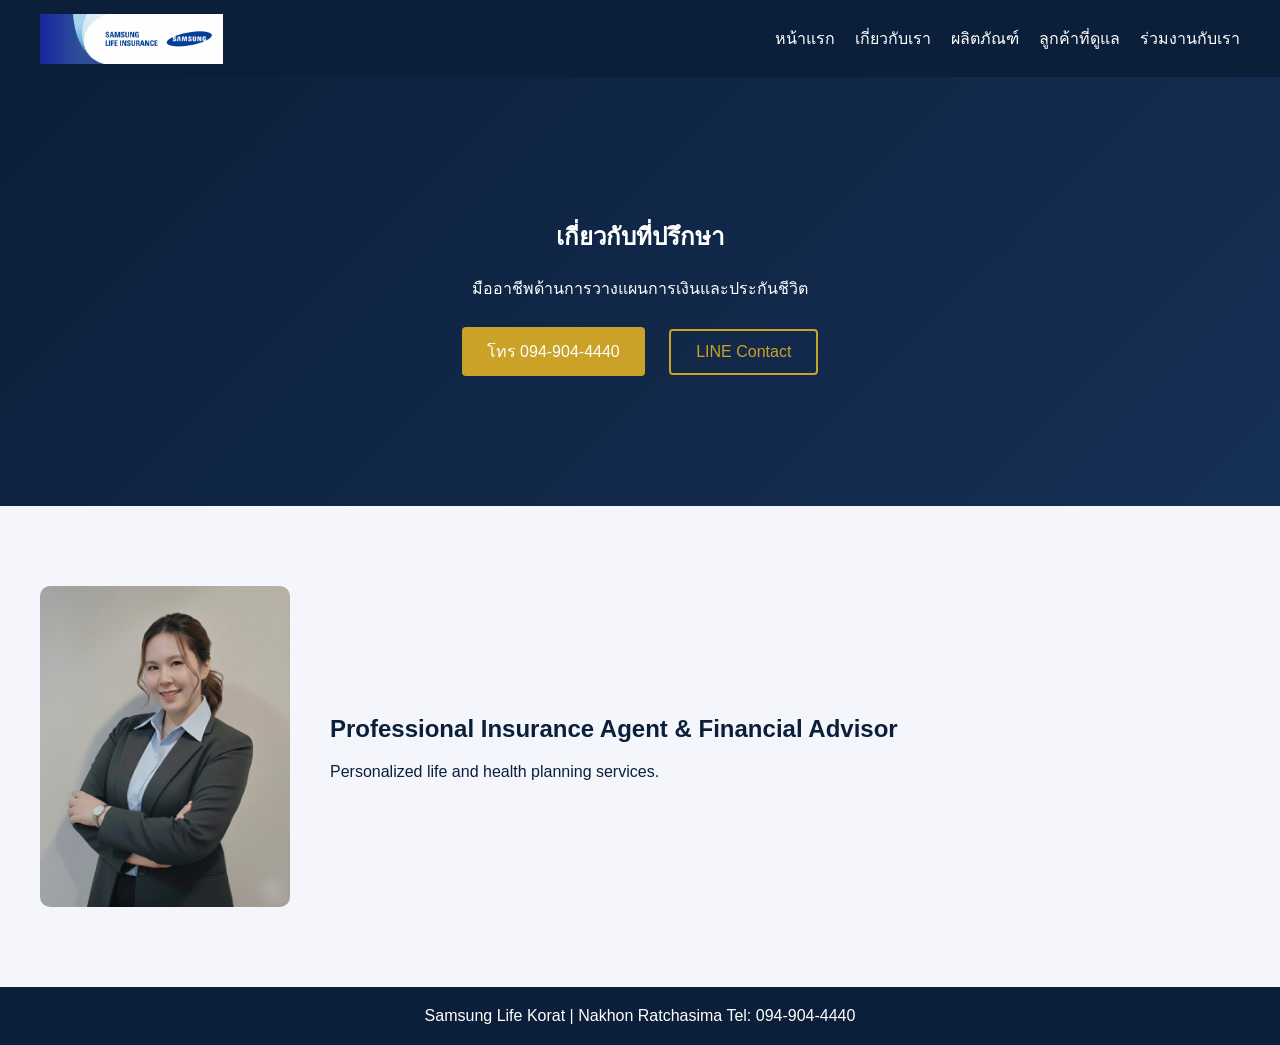
<file: index.html>
<!DOCTYPE html>
<head>
<meta charset="UTF-8">
<meta name="viewport" content="width=device-width, initial-scale=1.0">
<title>About Advisor | Samsung Life Korat</title>
<link rel="stylesheet" href="style.css">
</head>
<body>

<header>
  <div class="container nav">
    <img src="logo.png" class="logo">
    <ul>
      <li><a href="home.html">หน้าแรก</a></li>
      <li><a href="about.html">เกี่ยวกับเรา</a></li>
      <li><a href="product.html">ผลิตภัณฑ์</a></li>
      <li><a href="review.html">ลูกค้าที่ดูแล</a></li>
      <li><a href="join.html">ร่วมงานกับเรา</a></li>
    </ul>
  </div>
</header>

<section class="hero">
  <div class="container">
    <h1 data-th="หน้าแรก" >
	เกี่ยวกับที่ปรึกษา
    </h1>

    <p data-th="มืออาชีพด้านการวางแผนการเงินและประกันชีวิต">
	มืออาชีพด้านการวางแผนการเงินและประกันชีวิต
    </p>

    <div class="cta">
      <a href="tel:0949044440" class="btn gold">โทร 094-904-4440</a>
      <a href="https://lin.ee/qOT70uE" class="btn outline">LINE Contact</a>
    </div>
  </div>
</section>

<section class="advisor">
  <div class="container advisor-box">
    <img src="profile.jpg" class="profile">
    <div>
      <h2>Professional Insurance Agent & Financial Advisor</h2>
      <p>Personalized life and health planning services.</p>
    </div>
  </div>
</section>

<footer>
  Samsung Life Korat | Nakhon Ratchasima  
  Tel: 094-904-4440
</footer>

<script src="script.js"></script>
</body>
</html>
</file>
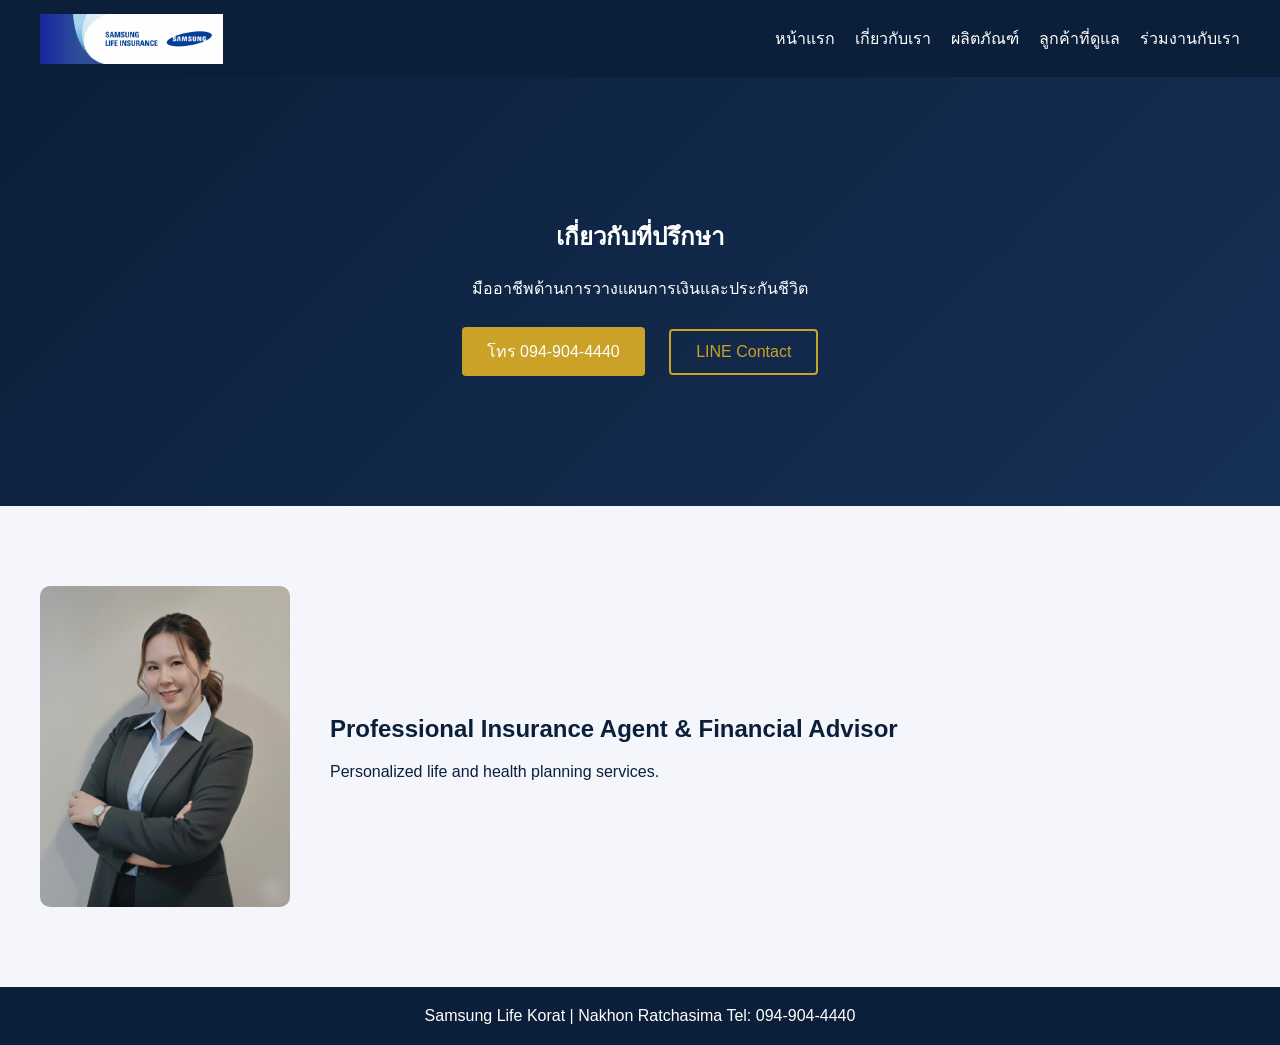
<file: about.html>
<!DOCTYPE html>
<html lang="th">
<head>
<meta charset="UTF-8">
<meta name="viewport" content="width=device-width, initial-scale=1.0">
<title>About Advisor | Samsung Life Korat</title>
<link rel="stylesheet" href="style.css">
</head>
<body>

<header>
  <div class="container nav">
    <img src="logo.png" class="logo">
    <ul>
      <li><a href="home.html">หน้าแรก</a></li>
      <li><a href="about.html">เกี่ยวกับเรา</a></li>
      <li><a href="product.html">ผลิตภัณฑ์</a></li>
      <li><a href="review.html">ลูกค้าที่ดูแล</a></li>
      <li><a href="join.html">ร่วมงานกับเรา</a></li>
    </ul>
  </div>
</header>

<section class="hero">
  <div class="container">
    <h1 data-th="เกี่ยวกับที่ปรึกษา" 
	data-en="About Your Advisor">
	เกี่ยวกับที่ปรึกษา
    </h1>

    <p data-th="มืออาชีพด้านการวางแผนการเงินและประกันชีวิต"
	data-en="Professional financial and life planning consultant">
	มืออาชีพด้านการวางแผนการเงินและประกันชีวิต
    </p>

    <div class="cta">
      <a href="tel:0949044440" class="btn gold">โทร 094-904-4440</a>
      <a href="https://lin.ee/qOT70uE" class="btn outline">LINE Contact</a>
    </div>
  </div>
</section>

<section class="advisor">
  <div class="container advisor-box">
    <img src="profile.jpg" class="profile">
    <div>
      <h2>Professional Insurance Agent & Financial Advisor</h2>
      <p>Personalized life and health planning services.</p>
    </div>
  </div>
</section>

<footer>
  Samsung Life Korat | Nakhon Ratchasima  
  Tel: 094-904-4440
</footer>

<script src="script.js"></script>
</body>
</html>
</file>
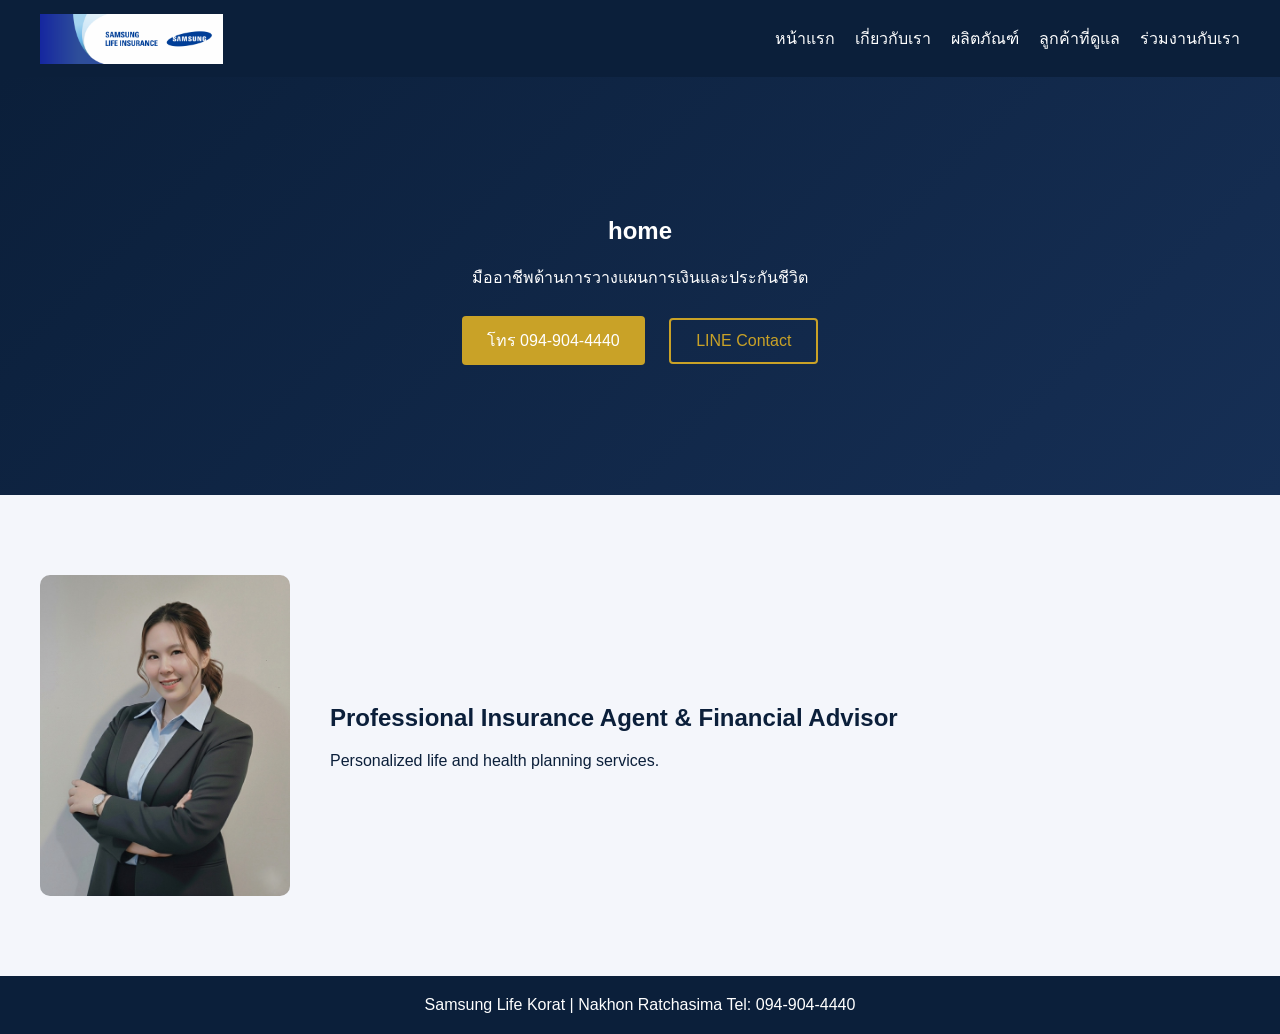
<file: home.html>
<!DOCTYPE html>
<head>
<meta charset="UTF-8">
<meta name="viewport" content="width=device-width, initial-scale=1.0">
<title>About Advisor | Samsung Life Korat</title>
<link rel="stylesheet" href="style.css">
</head>
<body>

<header>
  <div class="container nav">
    <img src="logo.png" class="logo">
    <ul>
      <li><a href="home.html">หน้าแรก</a></li>
      <li><a href="about.html">เกี่ยวกับเรา</a></li>
      <li><a href="product.html">ผลิตภัณฑ์</a></li>
      <li><a href="review.html">ลูกค้าที่ดูแล</a></li>
      <li><a href="join.html">ร่วมงานกับเรา</a></li>
    </ul>
  </div>
</header>

<section class="hero">
  <div class="container">
    <h1 data-th="หน้าแรก" >
	home
    </h1>

    <p data-th="มืออาชีพด้านการวางแผนการเงินและประกันชีวิต">
	มืออาชีพด้านการวางแผนการเงินและประกันชีวิต
    </p>

    <div class="cta">
      <a href="tel:0949044440" class="btn gold">โทร 094-904-4440</a>
      <a href="https://lin.ee/qOT70uE" class="btn outline">LINE Contact</a>
    </div>
  </div>
</section>

<section class="advisor">
  <div class="container advisor-box">
    <img src="profile.jpg" class="profile">
    <div>
      <h2>Professional Insurance Agent & Financial Advisor</h2>
      <p>Personalized life and health planning services.</p>
    </div>
  </div>
</section>

<footer>
  Samsung Life Korat | Nakhon Ratchasima  
  Tel: 094-904-4440
</footer>

<script src="script.js"></script>
</body>
</html>
</file>
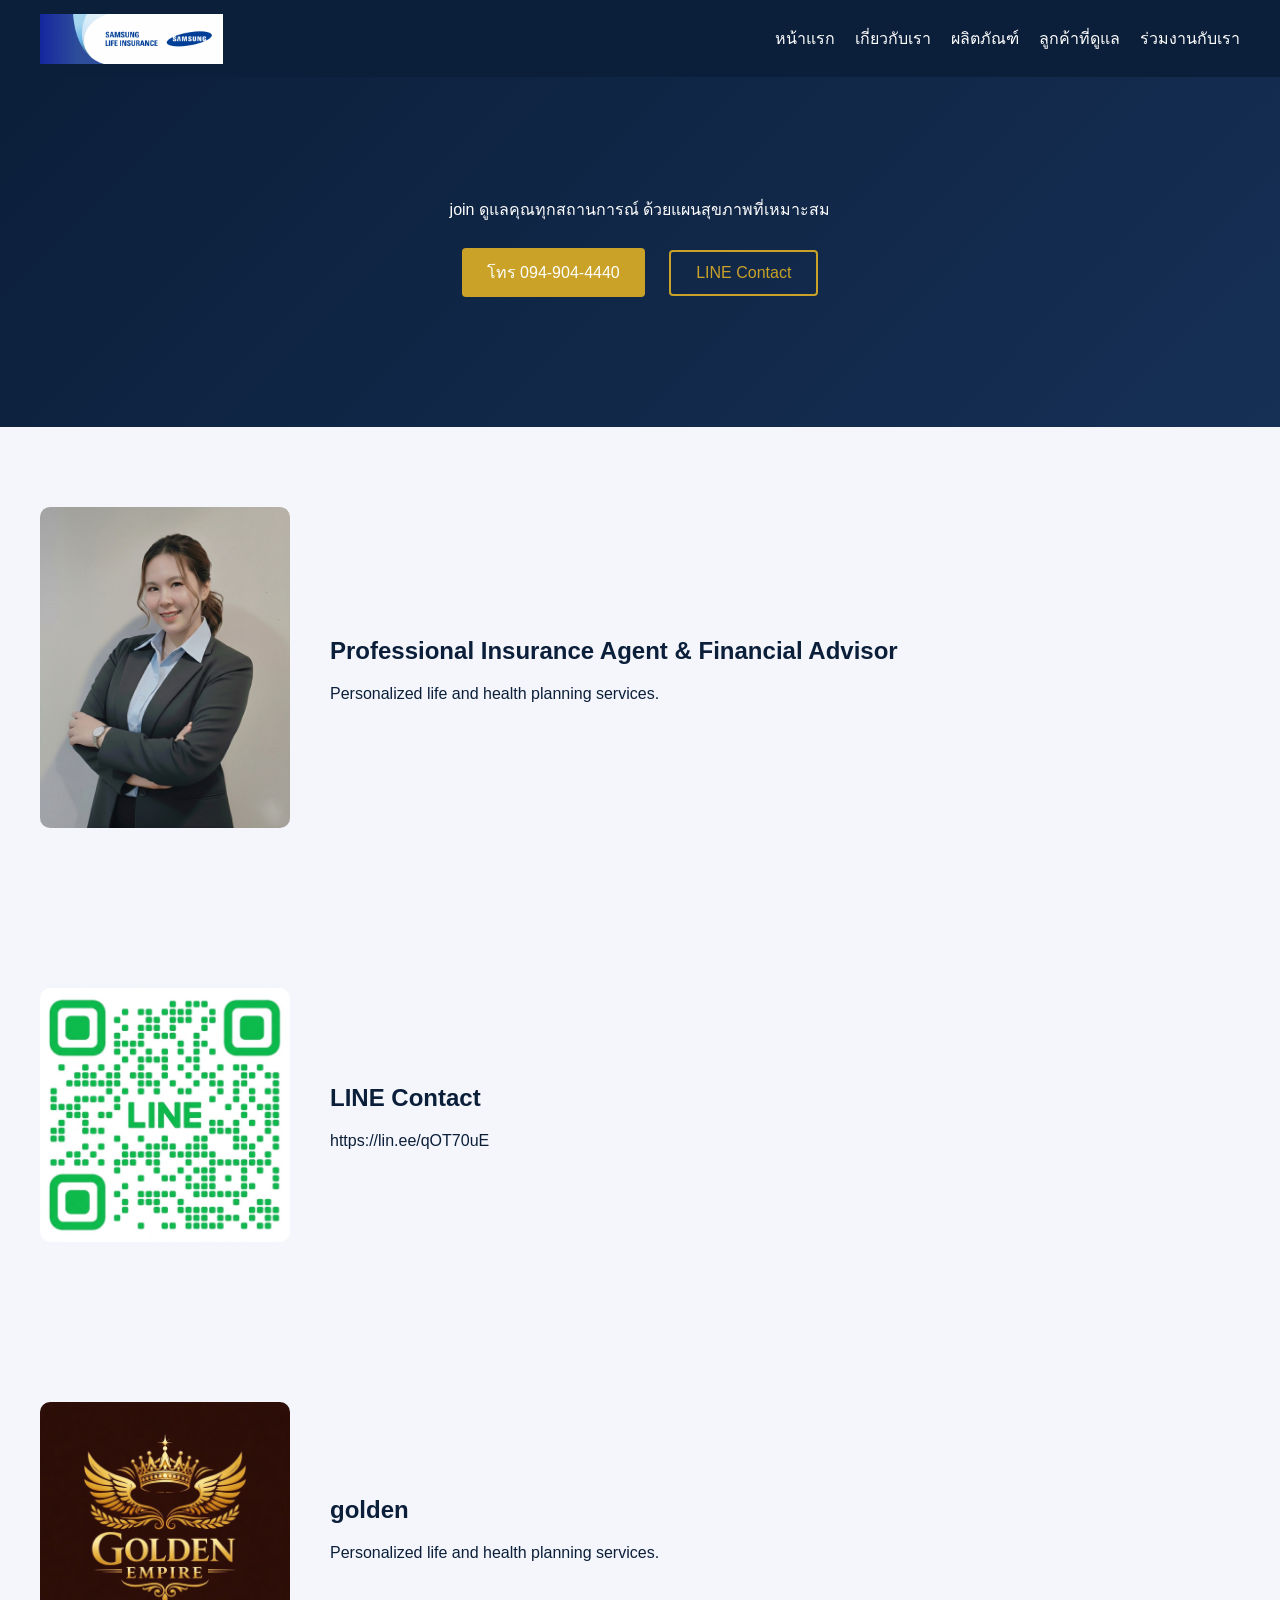
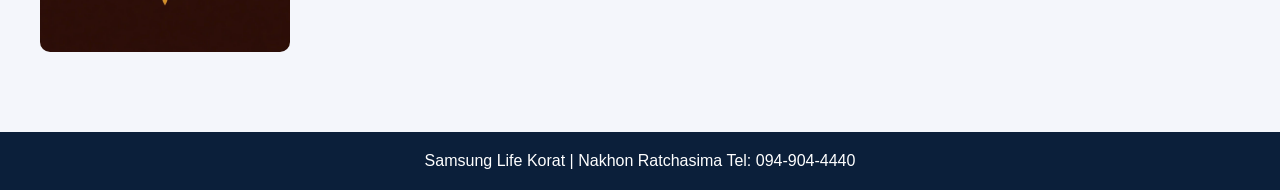
<file: join.html>
<!DOCTYPE html>
<head>
<meta charset="UTF-8">
<meta name="viewport" content="width=device-width, initial-scale=1.0">
<title>Life Insurance | Samsung Life Korat</title>
<link rel="stylesheet" href="style.css">
</head>
<body>

<header>
  <div class="container nav">
    <img src="logo.png" class="logo">
    <ul>
      <li><a href="home.html">หน้าแรก</a></li>
      <li><a href="about.html">เกี่ยวกับเรา</a></li>
      <li><a href="product.html">ผลิตภัณฑ์</a></li>
      <li><a href="review.html">ลูกค้าที่ดูแล</a></li>
      <li><a href="join.html">ร่วมงานกับเรา</a></li>
    </ul>
  </div>
</header>

<section class="hero">
  <div class="container">
    <h1"ร่วมงานกับเรา">
	join
    </h1>

    <p"ดูแลคุณทุกสถานการณ์ ด้วยแผนสุขภาพที่เหมาะสม">
	ดูแลคุณทุกสถานการณ์ ด้วยแผนสุขภาพที่เหมาะสม
         </p>

    <div class="cta">
      <a href="tel:0949044440" class="btn gold">โทร 094-904-4440</a>
      <a href="https://lin.ee/qOT70uE" class="btn outline">LINE Contact</a>
    </div>
  </div>
</section>

<section class="advisor">
  <div class="container advisor-box">
    <img src="profile.jpg" class="profile">
    <div>
      <h2>Professional Insurance Agent & Financial Advisor</h2>
      <p>Personalized life and health planning services.</p>
    </div>
  </div>
</section>

<section class="line">
  <div class="container advisor-box">
    <img src="line.jpeg" class="profile">
    <div>
      <h2>LINE Contact</h2>
      <p>https://lin.ee/qOT70uE</p>
    </div>
  </div>
</section>

<section class="golden">
  <div class="container advisor-box">
    <img src="golden.jpeg" class="profile">
    <div>
      <h2>golden</h2>
      <p>Personalized life and health planning services.</p>
    </div>
  </div>
</section>

<footer>
  Samsung Life Korat | Nakhon Ratchasima  
  Tel: 094-904-4440
</footer>

<script src="script.js"></script>
</body>
</html>
</file>
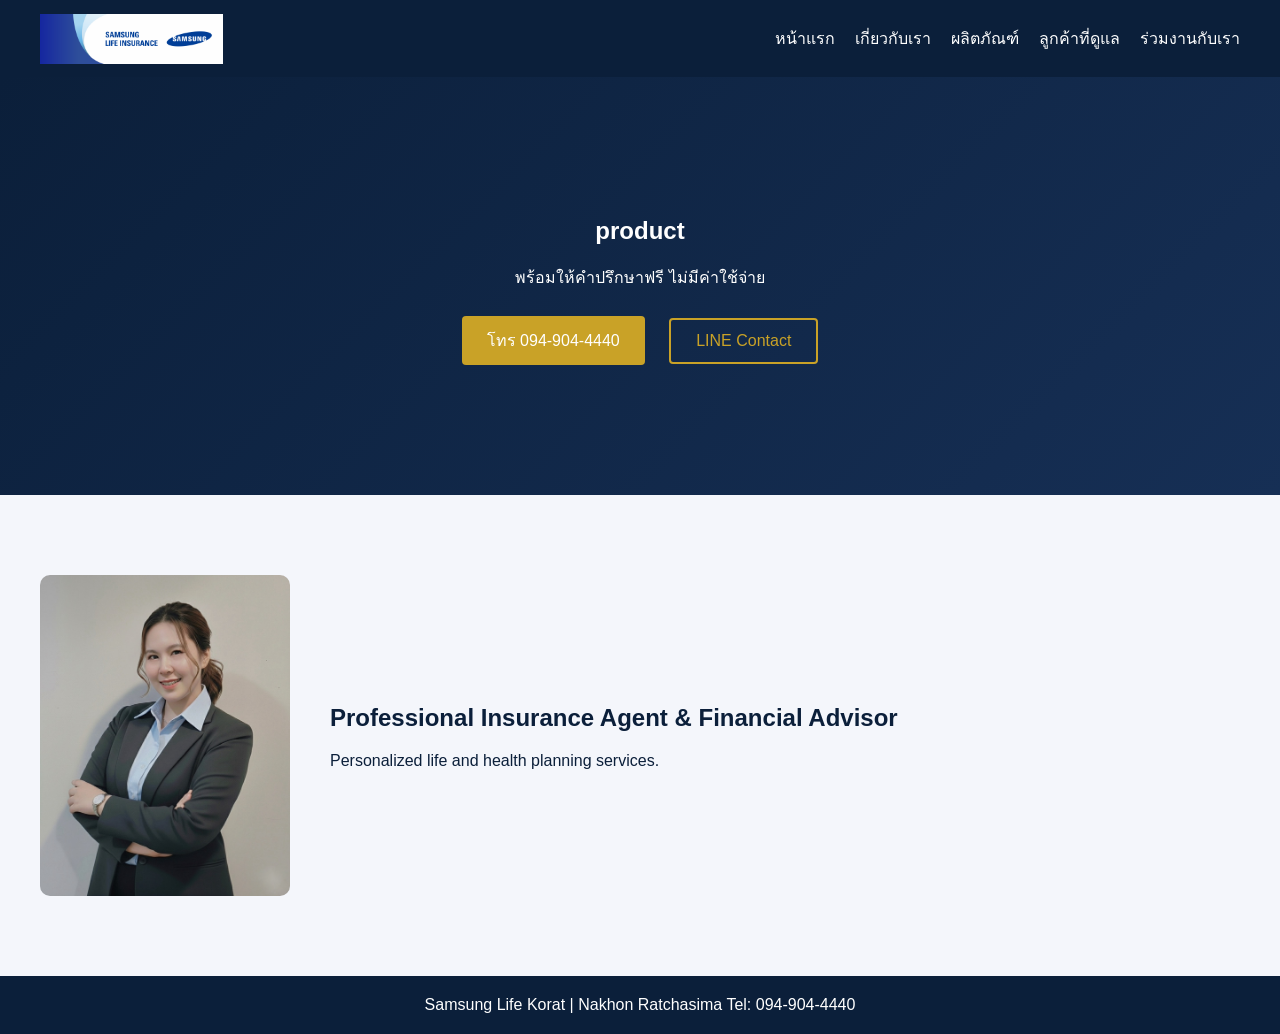
<file: product.html>
<!DOCTYPE html>
<html lang="th">
<head>
<meta charset="UTF-8">
<meta name="viewport" content="width=device-width, initial-scale=1.0">
<title>Contact | Samsung Life Korat</title>
<link rel="stylesheet" href="style.css">
</head>
<body>

<header>
  <div class="container nav">
    <img src="logo.png" class="logo">
    <ul>
      <li><a href="home.html">หน้าแรก</a></li>
      <li><a href="about.html">เกี่ยวกับเรา</a></li>
      <li><a href="product.html">ผลิตภัณฑ์</a></li>
      <li><a href="review.html">ลูกค้าที่ดูแล</a></li>
      <li><a href="join.html">ร่วมงานกับเรา</a></li>
  </div>
</header>

<section class="hero">
  <div class="container">
    <h1 data-th="ผลิตภัณฑ์" 
	data-en="product">
	product
    </h1>

    <p data-th="พร้อมให้คำปรึกษาฟรี ไม่มีค่าใช้จ่าย"
	data-en="Free consultation available">
	พร้อมให้คำปรึกษาฟรี ไม่มีค่าใช้จ่าย
    </p>

    <div class="cta">
      <a href="tel:0949044440" class="btn gold">โทร 094-904-4440</a>
      <a href="https://lin.ee/qOT70uE" class="btn outline">LINE Contact</a>
    </div>
  </div>
</section>

<section class="advisor">
  <div class="container advisor-box">
    <img src="profile.jpg" class="profile">
    <div>
      <h2>Professional Insurance Agent & Financial Advisor</h2>
      <p>Personalized life and health planning services.</p>
    </div>
  </div>
</section>

<footer>
  Samsung Life Korat | Nakhon Ratchasima  
  Tel: 094-904-4440
</footer>

<script src="script.js"></script>
</body>
</html>
</file>
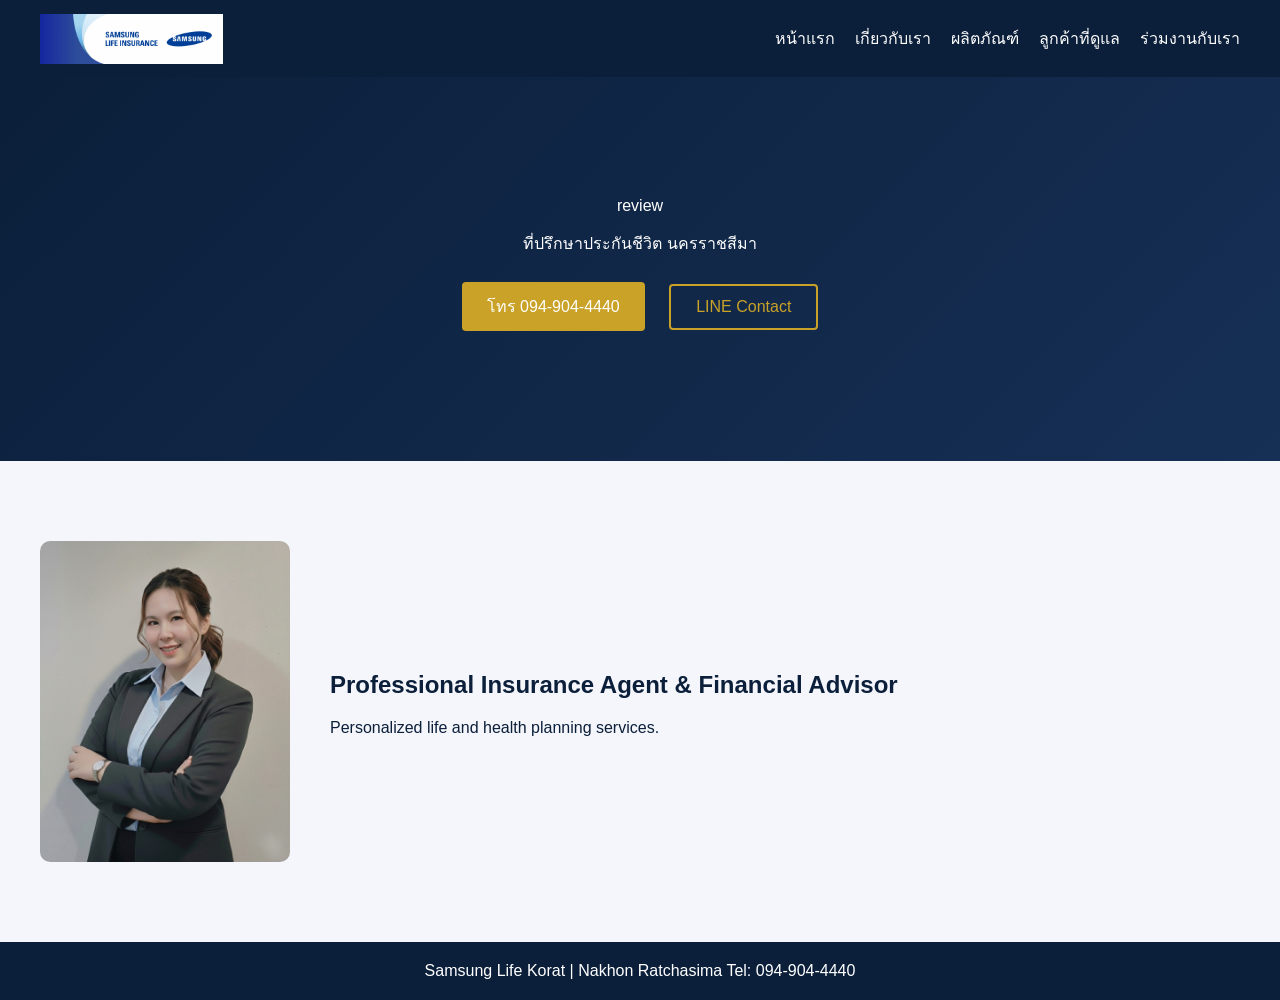
<file: review.html>
<!DOCTYPE html>
<head>
<meta charset="UTF-8">
<meta name="viewport" content="width=device-width, initial-scale=1.0">
<title>Samsung Life Korat</title>
<link rel="stylesheet" href="style.css">
</head>
<body>

<header>
  <div class="container nav">
    <img src="logo.png" class="logo">
    <ul>
      <li><a href="home.html">หน้าแรก</a></li>
      <li><a href="about.html">เกี่ยวกับเรา</a></li>
      <li><a href="product.html">ผลิตภัณฑ์</a></li>
      <li><a href="review.html">ลูกค้าที่ดูแล</a></li>
      <li><a href="join.html">ร่วมงานกับเรา</a></li>
    </ul>
  </div>
</header>

<section class="hero">
  <div class="container">
    <h1"รีวิว">
        review
    </h1>

    <p data-th="รีวิว"
       data-en="Life Insurance Advisor in Nakhon Ratchasima">
       ที่ปรึกษาประกันชีวิต นครราชสีมา
    </p>

    <div class="cta">
      <a href="tel:0949044440" class="btn gold">โทร 094-904-4440</a>
      <a href="https://lin.ee/qOT70uE" class="btn outline">LINE Contact</a>
    </div>
  </div>
</section>

<section class="advisor">
  <div class="container advisor-box">
    <img src="profile.jpg" class="profile">
    <div>
      <h2>Professional Insurance Agent & Financial Advisor</h2>
      <p>Personalized life and health planning services.</p>
    </div>
  </div>
</section>

<footer>
  Samsung Life Korat | Nakhon Ratchasima  
  Tel: 094-904-4440
</footer>

<script src="script.js"></script>
</body>
</html>
</file>
<file: style.css>
*{
  box-sizing: border-box;
}
img {
  max-width: 100%;
  height: auto;
}
body {
  margin:0;
  font-family: 'Segoe UI', sans-serif;
  background:#f4f6fb;
  color:#0B1F3A;
}

header {
  background:#0B1F3A;
  padding:15px 0;
}

.container {
  width:100%;
  max-width:1200px;
  margin:auto;
}

.nav {
  display:flex;
  justify-content:space-between;
  align-items:center;
}

.logo { height:50px; }

nav ul, .nav ul {
  list-style:none;
  display:flex;
  gap:20px;
}

.nav a {
  color:white;
  text-decoration:none;
}

.hero {
  padding:120px 0;
  text-align:center;
  background:linear-gradient(135deg,#0B1F3A,#162f55);
  color:white;
}

.btn {
  padding:12px 25px;
  text-decoration:none;
  margin:10px;
  display:inline-block;
  border-radius:4px;
}

.gold {
  background:#C9A227;
  color:white;
}

.outline {
  border:2px solid #C9A227;
  color:#C9A227;
}

.advisor-box {
  display:flex;
  align-items:center;
  gap:40px;
  padding:80px 0;
}

.profile {
  width:250px;
  border-radius:10px;
}

footer {
  text-align:center;
  padding:20px;
  background:#0B1F3A;
  color:white;

}

@media (max-width: 768px) {
  .nav {
    flex-direction: column;
    align-items: center;
 }
  
  .advisor-box {
    flex-direction: column;
    text-align: center;
 }

  .profile {
  width: 100%;
  max-width: 250px;
 }

  .logo {
    height: 60px;
    margin-bottom: 10px;
 }
nav ul {
  flex-direction: column;
  gap: 10px;
 }
}
  
header {
  padding: 10px 0;
}
</file>
